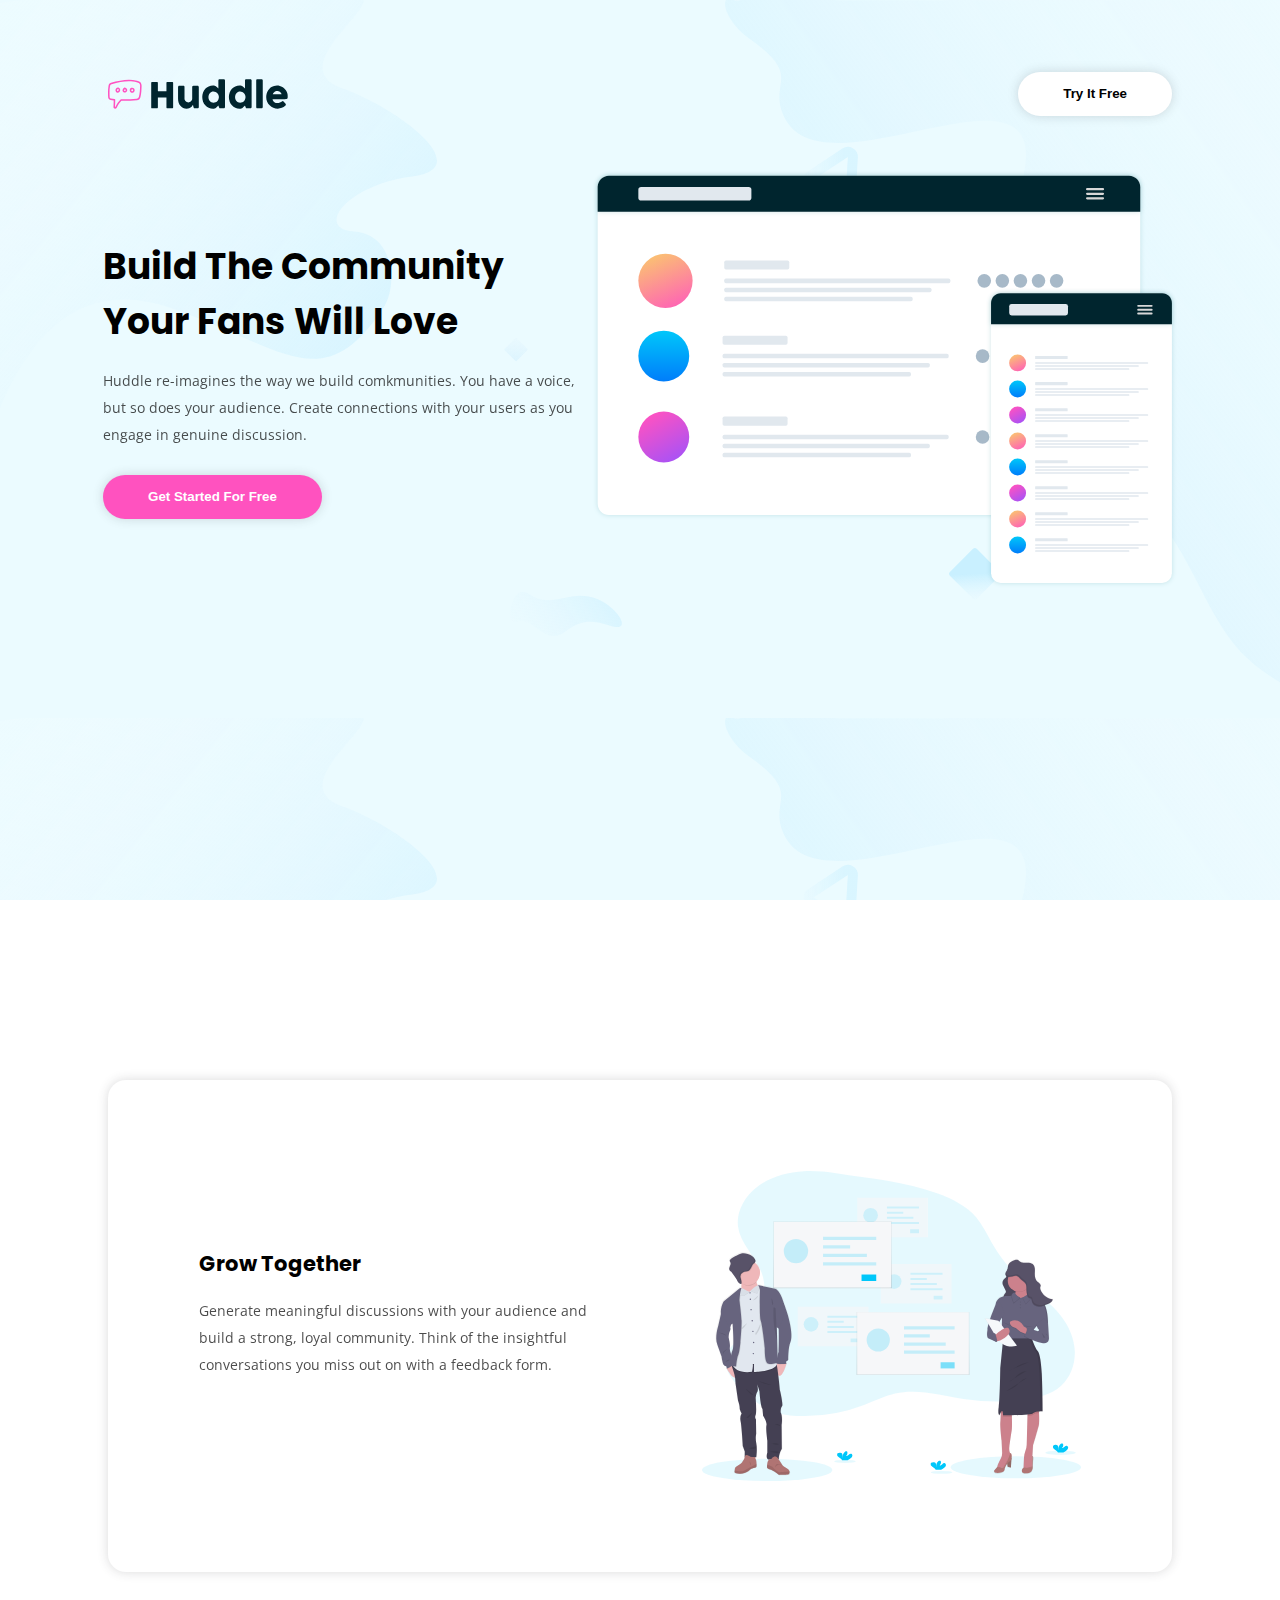
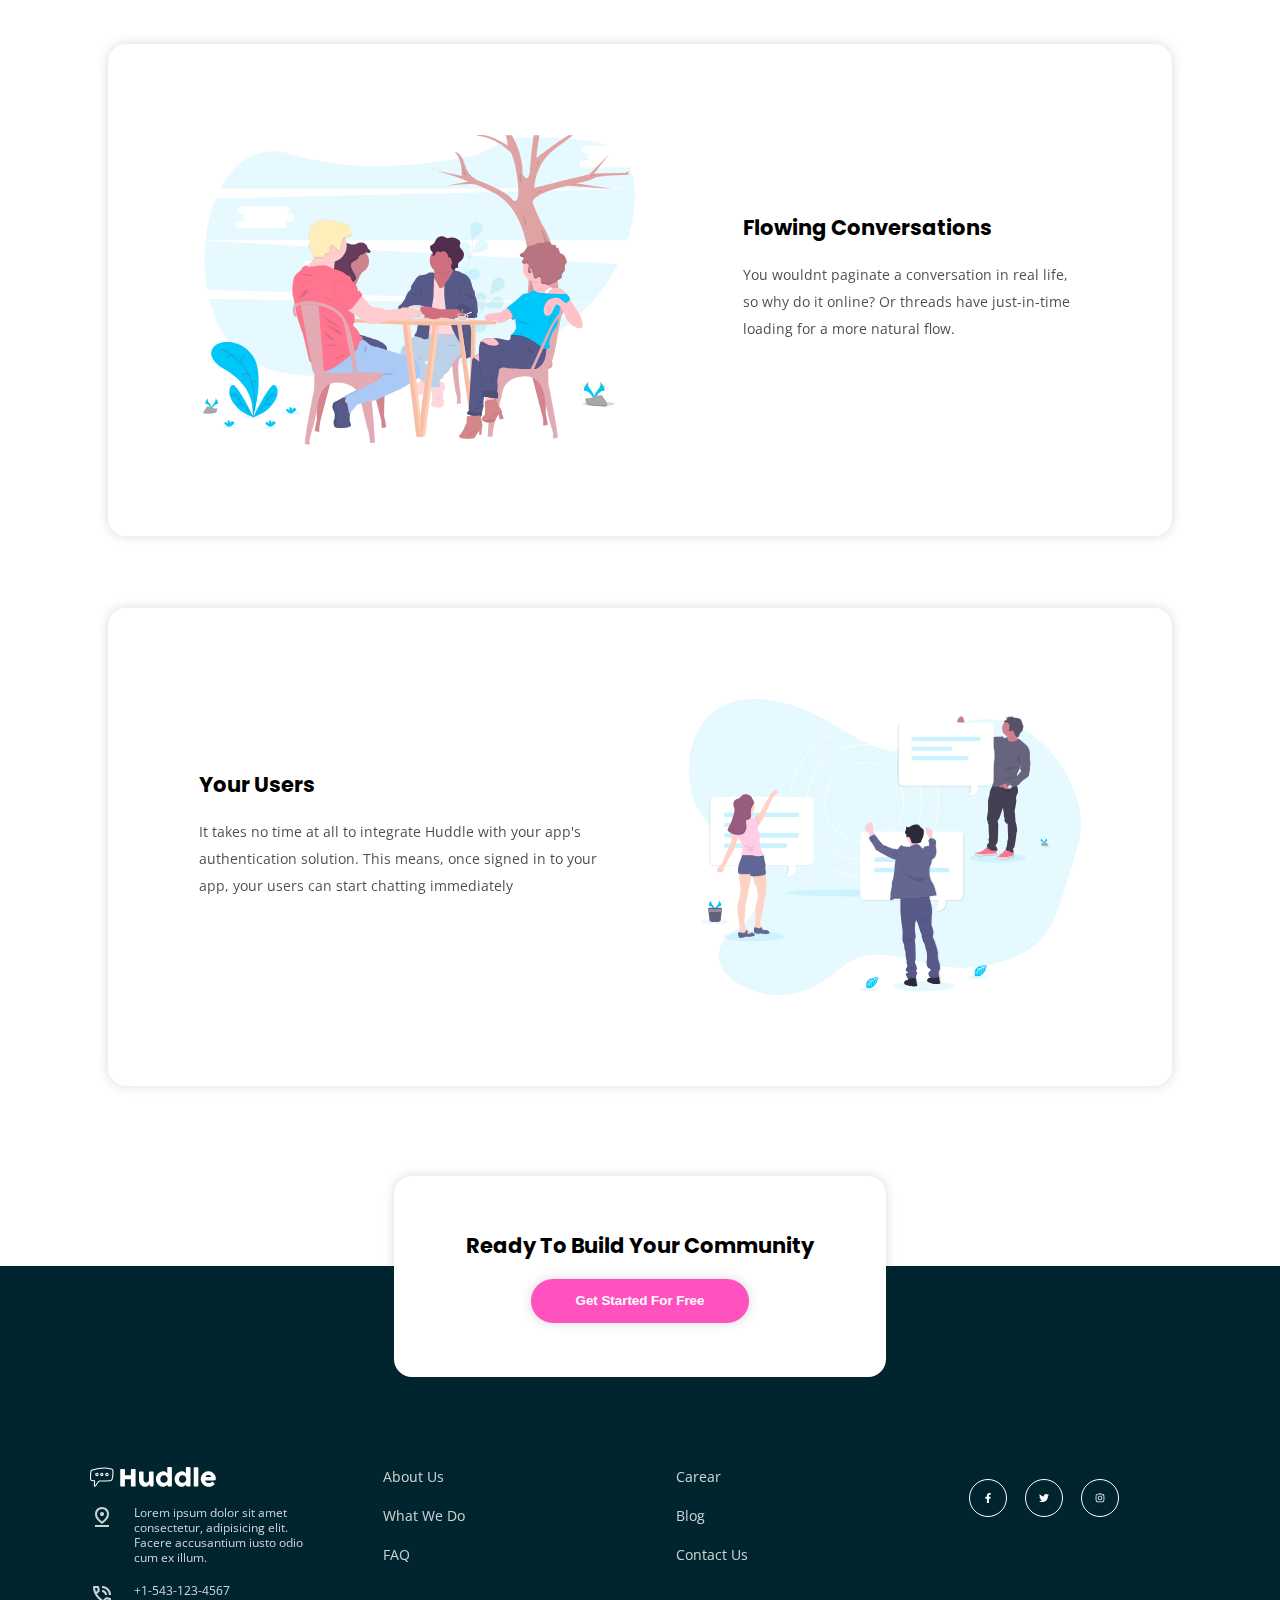
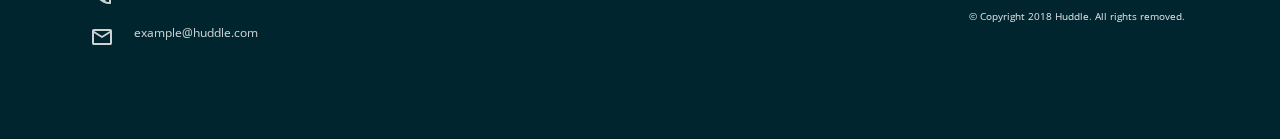
<file: index.html>
<!DOCTYPE html>
<html lang="en">
  <head>
    <meta charset="UTF-8" />
    <meta http-equiv="X-UA-Compatible" content="IE=edge" />
    <meta name="viewport" content="width=device-width, initial-scale=1.0" />
    <title>Document</title>

    <link rel="stylesheet" href="style.css" />

    <link
      rel="stylesheet"
      href="https://fonts.googleapis.com/css2?family=Material+Symbols+Outlined:opsz,wght,FILL,GRAD@48,400,0,0"
    />
  </head>
  <body>
    <div class="body-content">
      <header>
        <div class="top">
          <div class="logo">
            <img src="./images/logo.svg" alt="" />
          </div>
          <div class="try-btn">
            <button class="secondary-btn">Try it free</button>
          </div>
        </div>
        <div class="banner">
          <div class="left-content">
            <h1>build the community your fans will love</h1>

            <p>
              Huddle re-imagines the way we build comkmunities. You have a
              voice, but so does your audience. Create connections with your
              users as you engage in genuine discussion.
            </p>
            <button>Get Started For Free</button>
          </div>
          <div class="content-image">
            <img src="./images/illustration-mockups.svg" alt="" />
          </div>
        </div>
      </header>

      <main>
        <div class="container">
          <div class="container__description">
            <h3>Grow Together</h3>
            <p>
              Generate meaningful discussions with your audience and build a
              strong, loyal community. Think of the insightful conversations you
              miss out on with a feedback form.
            </p>
          </div>
          <div class="container__image">
            <img src="./images/illustration-grow-together.svg" alt="" />
          </div>
        </div>
        <div class="container">
          <div class="container__description">
            <h3>Flowing Conversations</h3>
            <p>
              You wouldnt paginate a conversation in real life, so why do it
              online? Or threads have just-in-time loading for a more natural
              flow.
            </p>
          </div>
          <div class="container__image">
            <img src="./images/illustration-flowing-conversation.svg" alt="" />
          </div>
        </div>
        <div class="container">
          <div class="container__description">
            <h3>Your Users</h3>
            <p>
              It takes no time at all to integrate Huddle with your app's
              authentication solution. This means, once signed in to your app,
              your users can start chatting immediately
            </p>
          </div>
          <div class="container__image">
            <img src="./images/illustration-your-users.svg" alt="" />
          </div>
        </div>
      </main>
      <footer>
        <div class="in-touch">
          <div class="subscribe">
            <h3>ready to build your community</h3>
            <button>get started for free</button>
          </div>
        </div>
        <div class="footer-content">
          <div class="content-1">
            <img src="./images/logo.svg" alt="" />
            <div class="content-address">
              <span class="material-symbols-outlined"> pin_drop </span>
              <small
                >Lorem ipsum dolor sit amet consectetur, adipisicing elit.
                Facere accusantium iusto odio cum ex illum.</small
              >
            </div>
            <div class="content-tel">
              <span class="material-symbols-outlined"> phone_in_talk </span>
              <small>+1-543-123-4567</small>
            </div>
            <div class="content-email">
              <span class="material-symbols-outlined"> mail </span>
              <small>example@huddle.com</small>
            </div>
          </div>
          <div class="content-2">
            <a href="#">About Us</a>
            <a href="#">What We Do</a>
            <a href="#">FAQ</a>
          </div>
          <div class="content-3">
            <a href="#">Carear</a>
            <a href="#">Blog</a>
            <a href="#">Contact Us</a>
          </div>
          <div class="social-content">
            <div class="social-icons">
              <div class="social-icon">
                <img
                  class="s-icon f"
                  src="./images/facebook-f-brands.svg"
                  alt=""
                />
              </div>
              <div class="social-icon">
                <img class="s-icon" src="./images/twitter-brands.svg" alt="" />
              </div>
              <div class="social-icon">
                <img
                  class="s-icon"
                  src="./images/instagram-brands.svg"
                  alt=""
                />
              </div>
            </div>
            <div class="footer">
              <small> &copy; Copyright 2018 Huddle. All rights removed.</small>
            </div>
          </div>
        </div>
      </footer>
    </div>
  </body>
</html>
</file>
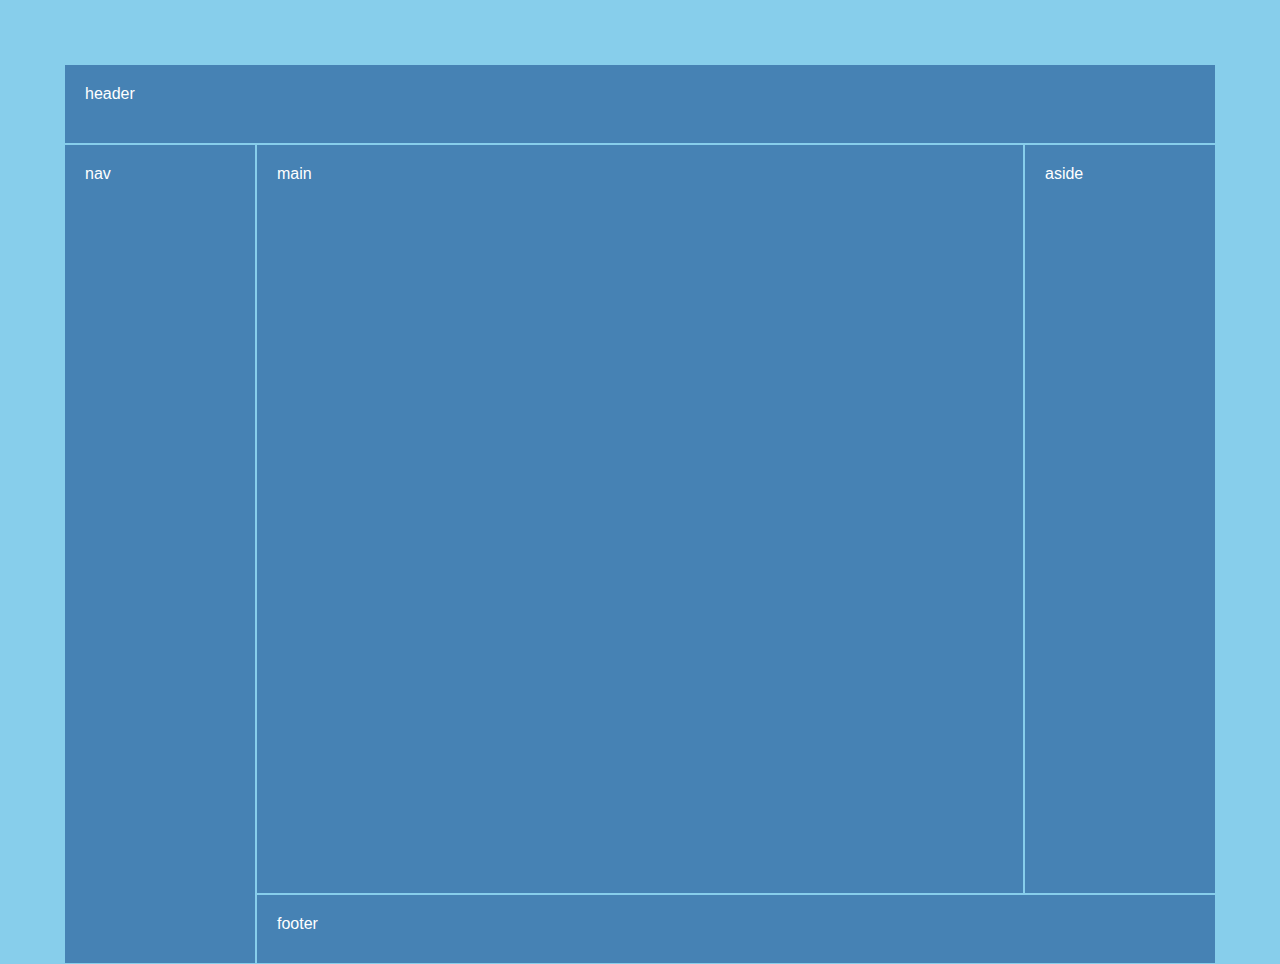
<file: grid/grid.html>
<!DOCTYPE html>
<html lang="en">
  <head>
    <meta charset="UTF-8" />
    <meta http-equiv="X-UA-Compatible" content="IE=edge" />
    <meta name="viewport" content="width=device-width, initial-scale=1.0" />
    <title>Document</title>
    <link rel="stylesheet" href="grid.css" />
  </head>
  <body>
    <div class="container">
      <header>header</header>
      <main>main</main>
      <nav>nav</nav>
      <aside>aside</aside>
      <footer>footer</footer>
    </div>
  </body>
</html>
</file>
<file: style.css>
@import url('https://fonts.googleapis.com/css2?family=Open+Sans:wght@400;700&family=Poppins:wght@600&display=swap');
:root{
    --color-pink:hsl(322, 100%, 66%);
    --color-veryPale-cyan:hsl(193, 100%, 96%);
    --color-veryDark-cyan:hsl(192, 100%, 9%);
    --color-grayish-blue:hsl(208, 11%, 55%);


    --font-size:18px;
    --font-weights-1:400;
    --font-weights-2:600;
    --font-weights-3:700;

    --color-light:rgba(52, 52, 53, 0.18);
    --box-shadow:0 0rem 0.6rem var(--color-light);


}
*{
    margin:0;
    padding:0;
    outline:0;
    appearance: none;
    border:0;
    text-decoration: none;
    list-style: none;
    box-sizing: border-box;
}

html{
    font-size:var(--font-size);
    font-weight: 400;
}

body{
    width:100vw;
    height: 100vh;
    font-family: 'open sans', sans-serif;
    background: var(--color-background);
    user-select: none;
    overflow-x: hidden;
    color: var(--color-dark);

}
header{
    background: var(--color-veryPale-cyan);
    padding: 4rem 6rem;
    height: 100vh;
    background-image: url(./images/bg-hero-desktop.svg);
}

body .body-content{
    /* width: 85%; */
    /* margin:2rem auto; */
}

h1, h2,h3{
    text-transform: capitalize;
    padding-bottom: 1rem;
    font-family: 'poppins', sans-serif;
}
p{
    
    font-size: 14px;
    line-height: 1.5rem;
    padding-bottom: 1.5rem;
    opacity: 70%;
    
}
button{
    max-width:max-content;
    text-transform: capitalize;
    border: 0px solid ;
    border-radius: 2rem;
    padding: 0.8rem 2.5rem;
    background-color:var(--color-pink);
    box-shadow:var(--box-shadow);
    color: white;
    font-weight: var(--font-weights-2);
    cursor: pointer;

}

button:hover{
    background-color: hsl(322, 91%, 77%);;
}
a{
    color:var(--color-dark);
    font-size: var(--font-size);
}

img{
    display: block;
    width: 100%;
}

header .top {
    display: flex;
    justify-content: space-between;
    align-items: center;
}
.secondary-btn{
    background-color:white; /* Green */
    color:black;
    cursor: pointer;

}
.secondary-btn:hover{
    color:gray;
    background-color: white;
}
header .top .logo > img{
width: 10rem;
}

header .banner {
    display: grid;
    grid-template-columns: 45% 55%;
    justify-content: center;
    gap:10px;
    align-items: center;
    padding:3rem 0;
}

main .container {
    margin:  4rem 6rem;
    padding: 3rem;
    /* height: 100vh; */
    display: flex;
    justify-content: space-between;
    gap: 1rem;
    align-items: center;
    border: 1px solid transparent;
    border-radius: 1rem;
    box-shadow: var(--box-shadow);
}
main{
    margin: 10rem 0;
}
main .container:nth-child(2){
    flex-direction: row-reverse;
    gap: 2rem;
}

main .container .container__description{
    padding: 2rem;
}

main .container .container__image{
    padding: 2rem;
}


.in-touch{
    position: relative;
    bottom: 90px;
    display: flex;
    justify-content: center;
}
.in-touch .subscribe{
    display: flex;
    flex-direction: column;
    justify-content: center;
    align-items:center;
    border: 0px solid;
    border-radius: 1rem;
    padding: 3rem 4rem;
    background-color: white;
    box-shadow: var(--box-shadow);
    color:black;
    text-align: center;
}


footer{
    padding:0;
    color: white;
    background-color:var(--color-veryDark-cyan) ;
   
    
    
  
}
footer .footer-content{
    display: grid;
    grid-template-columns: repeat(4, 1fr);
    gap: 4rem;
    padding: 0 5rem 5rem 5rem;
}

footer .footer-content .content-1{
    display: grid;
    gap:1rem;
}

footer .footer-content .content-1 .content-address, .content-tel, .content-email{ 
    opacity: 80%;
    font-size: 14px;
    display: flex;
    gap: 20px;
}
.content-email .material-symbols-outlined{ 
}
footer .content-1 > img{
    filter: brightness(0) invert(1);
    width: 7rem;
    height: auto;
}

.footer-content .content-2, .content-3{
    display: flex;
    flex-direction: column;
    gap: 20px;
}

.footer-content .content-2 a, .content-3 a{
   opacity: 80%;
   font-size: 14px;
}
footer .social-icons{
    display: flex;
    align-items: center;
    gap:1rem;
}

footer .social-icon >img {
  width: 1rem;
  height: 1rem;
  padding: 4px;
  color:white;
  cursor: pointer;
}


footer .social-icon >img {
    width: 1rem;
    height: 1rem;
    padding: 4px;
    color:white;
    cursor: pointer;
  }
  
footer .social-icon >img:hover {
    filter: grayscale(100%) brightness(40%) sepia(100%) hue-rotate(-50deg) saturate(600%) contrast(0.8);
/* filter: saturate(3); */


  }
  
  
footer .social-icon {
    border: 1px solid white;
border-radius: 50%;
padding: 0.5rem;
filter: brightness(0) invert(1);

/* filter: saturate(var); */
/* filter: grayscale(100%) brightness(40%) sepia(100%) hue-rotate(-50deg) saturate(600%) contrast(0.8); */

}

footer .social-icon:hover {
    /* filter: brightness(1) invert(1); */
    /* border: 1px solid red; */
/* filter: grayscale(100%) brightness(40%) sepia(100%) hue-rotate(-50deg) saturate(600%) contrast(0.8); */

  }
footer .social-content{
    display: grid;
    gap: 4rem;
}

footer .social-content small{
   font-size: 12px;
   opacity: 85%;
}

footer .footer > small{
    font-size: 10px;
}
@media screen and (max-width:375px){
    header{
    background: var(--color-veryPale-cyan);
    padding: 1.6rem 2rem;
    height: 750px;
    background-image: url(./images/bg-hero-mobile.svg);
    }

    footer {
        padding: 1rem;
        height: 980px;
    }
    footer .footer-content{
        display: flex;
        flex-direction: column;
        gap: 2rem;
        padding: 1rem;
        
    }
 footer .social-content{
    padding-top: 2rem;
    display: flex;
     gap: 10px;
     flex-direction: column;
     justify-content: center;
     align-items: center;
 }
    header .top .logo > img{
        width: 5rem;
    }
    .secondary-btn{
        background-color:white; /* Green */
        font-size: 12px;
        padding: 0.5rem 1rem;
        color:black;
    }

    header .banner {
        display: flex;
        flex-direction: column;
        justify-content: center;
    }
    header .banner h1{
        font-size: 1.2rem;
        text-align: center;
        padding-top: 0rem;

    }
    header .banner p{
        text-align: center;
        padding-top: 0.5rem;
    }
    header .banner .left-content{
        display: flex;
        flex-direction: column;
        justify-content: center;
        align-items: center;
    }

    header .banner .left-content button{
      margin-bottom: 2rem;
    }
    main{
        margin: 5rem 0 9rem 0;
    }
    main .container {
        margin:  3rem 1rem;
        padding: 0.3rem;
        display: flex;
        flex-direction: column-reverse;
        justify-content: space-between;
        gap: 1rem;
    }

    main .container:nth-child(2){
        flex-direction: column-reverse;
    }
    main .container .container__description h3, p{
        text-align: center;
    }

    .in-touch .subscribe{
    padding: 1rem 1rem;
    margin: 1rem;
}
}
</file>
<file: grid/grid.css>
*{
    box-sizing: border-box;
    padding: 0;
    margin: 0;
}
body{
    background-color: skyblue;
    padding: 5%;
    height: 100vh;
    width: 100vw;

}
.container{
    font-family: 'open sans', sans-serif;
    font-size: 16px;
    height: 100vh;

    display: grid;
    grid-template-areas: 
    'header header header'
    'nav content sidebar'
    'nav footer footer';

    grid-template-columns: 1fr 4fr 1fr;
    grid-template-rows: 80px 1fr 70px;
}

.container header,
footer,
main,
aside,
nav {
    background-color: steelblue;
    color: white;
    padding: 20px;
    border: skyblue 1px solid;
}

header{
    grid-area: header;
}

nav{
    grid-area: nav;
}

main{
    grid-area: content;
}

footer{
    grid-area: footer;
}
</file>
